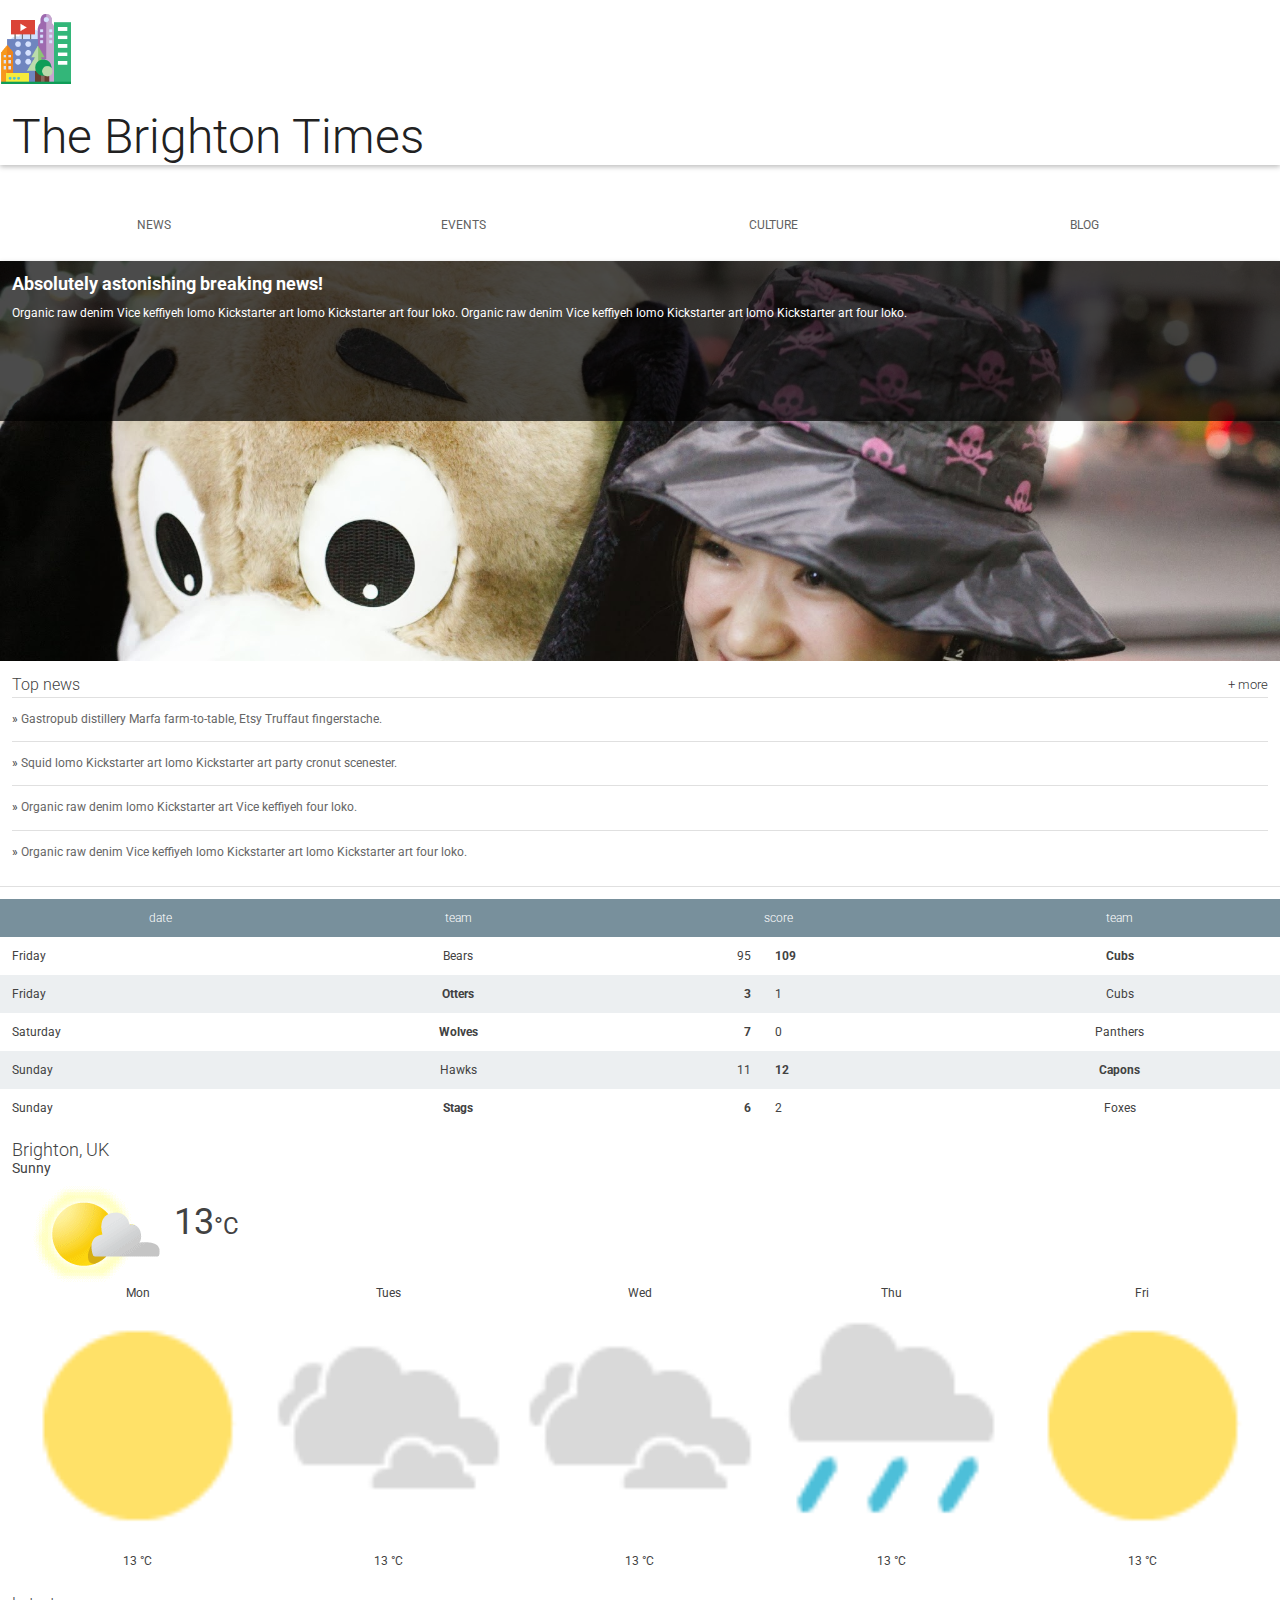
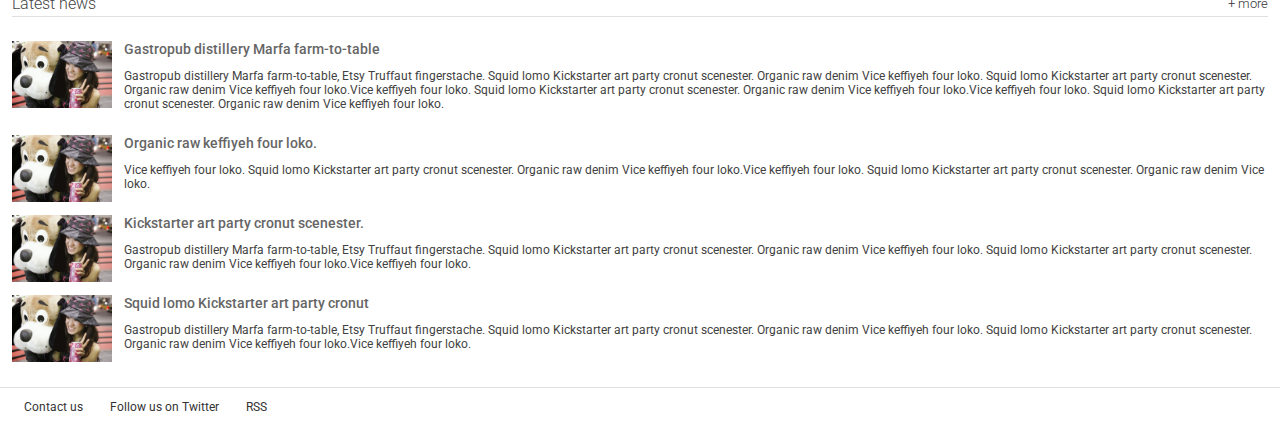
<file: Start/index.html>
<!doctype html>
<html lang="en">
  <head>
    <meta name="viewport" charset="utf-8" content="width=device-width,initial-scale=1">
    <meta http-equiv="X-UA-Compatible" content="IE=edge">
    <title>Brighton Times</title>
    <link href="https://fonts.googleapis.com/css?family=Roboto:300,400,500" rel="stylesheet" type="text/css">
    <link rel="stylesheet" type="text/css" href="main.css">
  </head>
  <body>

    <header class="header">
      <div class="header__inner">
        <img class="header__logo" src="images/city.png" alt="iconic view of a cityscape">
        <h1 class="header__title">
          The Brighton Times
        </h1>
      </div>
    </header>

    <nav id="drawer" class="nav">
      <ul class="nav__list">
        <li class="nav__item"><a href="#">News</a></li>
        <li class="nav__item"><a href="#">Events</a></li>
        <li class="nav__item"><a href="#">Culture</a></li>
        <li class="nav__item"><a href="#">Blog</a></li>
      </ul>
    </nav>

    <main>
      <section class="content">
        <section class="hero">
          <article class="description">
            <h2>Absolutely astonishing breaking news!</h2>
            <p>Organic raw denim Vice keffiyeh lomo Kickstarter art lomo Kickstarter art four loko. Organic raw denim Vice keffiyeh lomo Kickstarter art lomo Kickstarter art four loko.</p>
          </article>
        </section>

        <section class="news top-news">
          <h2 class="news__title">Top news <a href="#" class="news__more">+ more</a></h2>
          <ul>
            <li class="top-news__item">
              <a href="#">Gastropub distillery Marfa farm-to-table, Etsy Truffaut fingerstache.</a>
            </li>
            <li class="top-news__item">
              <a href="#">Squid lomo Kickstarter art lomo Kickstarter art party cronut scenester.</a>
            </li>
            <li class="top-news__item">
              <a href="#">Organic raw denim lomo Kickstarter art Vice keffiyeh four loko.</a>
            </li>
            <li class="top-news__item">
              <a href="#">Organic raw denim Vice keffiyeh lomo Kickstarter art lomo Kickstarter art four loko.</a>
            </li>
          </ul>
        </section>

        <section class="scores">
          <table class="scores__table">
            <thead>
              <tr>
                <th>date</th>
                <th>team</th>
                <th colspan="2">score</th>
                <th>team</th>
              </tr>
            </thead>
            <tbody>
              <tr>
                <td>Friday</td>
                <td>Bears</td>
                <td>95</td>
                <td class="winner">109</td>
                <td class="winner">Cubs</td>
              </tr>
              <tr>
                <td>Friday</td>
                <td class="winner">Otters</td>
                <td class="winner">3</td>
                <td>1</td>
                <td>Cubs</td>
              </tr>
              <tr>
                <td>Saturday</td>
                <td class="winner">Wolves</td>
                <td class="winner">7</td>
                <td>0</td>
                <td>Panthers</td>
              </tr>
              <tr>
                <td>Sunday</td>
                <td>Hawks</td>
                <td>11</td>
                <td class="winner">12</td>
                <td class="winner">Capons</td>
              </tr>
              <tr>
                <td>Sunday</td>
                <td class="winner">Stags</td>
                <td class="winner">6</td>
                <td>2</td>
                <td>Foxes</td>
              </tr>

            </tbody>
          </table>
        </section>

        <section class="weather">
          <span class="weather__location">Brighton, UK</span>
          <span class="weather__desc">Sunny</span>
          <span class="weather__today">
          <img class="weather__today__image" src="images/weather.png" alt="icon of a partially sunny day"><span class="weather__today__temp">13</span><span class="weather__today__deg">&deg;C</span>
          </span>
          <ul class="weather__next">
            <li class="weather__next__item">
              <span>Mon</span>
              <img class="weather__next__image" src="images/sunny.png" alt="icon of a sunny day">
              <span>13 &deg;C</span>
            </li><li class="weather__next__item">
              <span>Tues</span>
              <img class="weather__next__image" src="images/cloudy.png" alt="icon of a cloudy day">
              <span>13 &deg;C</span>
            </li><li class="weather__next__item">
              <span>Wed</span>
              <img class="weather__next__image" src="images/cloudy.png" alt="icon of a cloudy day">
              <span>13 &deg;C</span>
            </li><li class="weather__next__item">
              <span>Thu</span>
              <img class="weather__next__image" src="images/rain.png" alt="icon of a rainy day">
              <span>13 &deg;C</span>
            </li><li class="weather__next__item">
              <span>Fri</span>
              <img class="weather__next__image" src="images/sunny.png" alt="icon of a sunny day">
              <span>13 &deg;C</span>
            </li>
          </ul>
        </section>

        <section class="news recent-news">
          <h2 class="news__title">Latest news <a href="#" class="news__more">+ more</a></h2>
          <ul>
            <li class="snippet">
              <img class="snippet__thumbnail" src="images/dog.jpg" alt="picture of a girl with a large, stuffed dog toy">
              <h3 class="snippet__title"><a href="#">Gastropub distillery Marfa farm-to-table</a></h3>
              <p>Gastropub distillery Marfa farm-to-table, Etsy Truffaut fingerstache.
              Squid lomo Kickstarter art party cronut scenester. Organic raw denim Vice keffiyeh four loko. Squid lomo Kickstarter art party cronut scenester. Organic raw denim Vice keffiyeh four loko.Vice keffiyeh four loko. Squid lomo Kickstarter art party cronut scenester. Organic raw denim Vice keffiyeh four loko.Vice keffiyeh four loko. Squid lomo Kickstarter art party cronut scenester. Organic raw denim Vice keffiyeh four loko.
              </p>
            </li>
            <li class="snippet">
              <img class="snippet__thumbnail" src="images/dog.jpg" alt="picture of a girl with a large, stuffed dog toy">
              <h3 class="snippet__title"><a href="#">Organic raw keffiyeh four loko.</a></h3>
              <p>Vice keffiyeh four loko. Squid lomo Kickstarter art party cronut scenester. Organic raw denim Vice keffiyeh four loko.Vice keffiyeh four loko. Squid lomo Kickstarter art party cronut scenester. Organic raw denim Vice loko.
              </p>
            </li>
            <li class="snippet">
              <img class="snippet__thumbnail" src="images/dog.jpg" alt="picture of a girl with a large, stuffed dog toy">
              <h3 class="snippet__title"><a href="#">Kickstarter art party cronut scenester.</a></h3>
              <p>Gastropub distillery Marfa farm-to-table, Etsy Truffaut fingerstache.
              Squid lomo Kickstarter art party cronut scenester. Organic raw denim Vice keffiyeh four loko. Squid lomo Kickstarter art party cronut scenester. Organic raw denim Vice keffiyeh four loko.Vice keffiyeh four loko.
              </p>
            </li>
            <li class="snippet">
              <img class="snippet__thumbnail" src="images/dog.jpg" alt="picture of a girl with a large, stuffed dog toy">
              <h3 class="snippet__title"><a href="#">Squid lomo Kickstarter art party cronut </a></h3>
              <p>Gastropub distillery Marfa farm-to-table, Etsy Truffaut fingerstache.
              Squid lomo Kickstarter art party cronut scenester. Organic raw denim Vice keffiyeh four loko. Squid lomo Kickstarter art party cronut scenester. Organic raw denim Vice keffiyeh four loko.Vice keffiyeh four loko.
              </p>
            </li>
          </ul>
        </section>
      </section>
      <footer>
        <ul>
          <li><a href="#">Contact us</a></li>
          <li><a href="#">Follow us on Twitter</a></li>
          <li><a href="#">RSS</a></li>
        </ul>
      </footer>
    </main>
  </body>
</html>
</file>
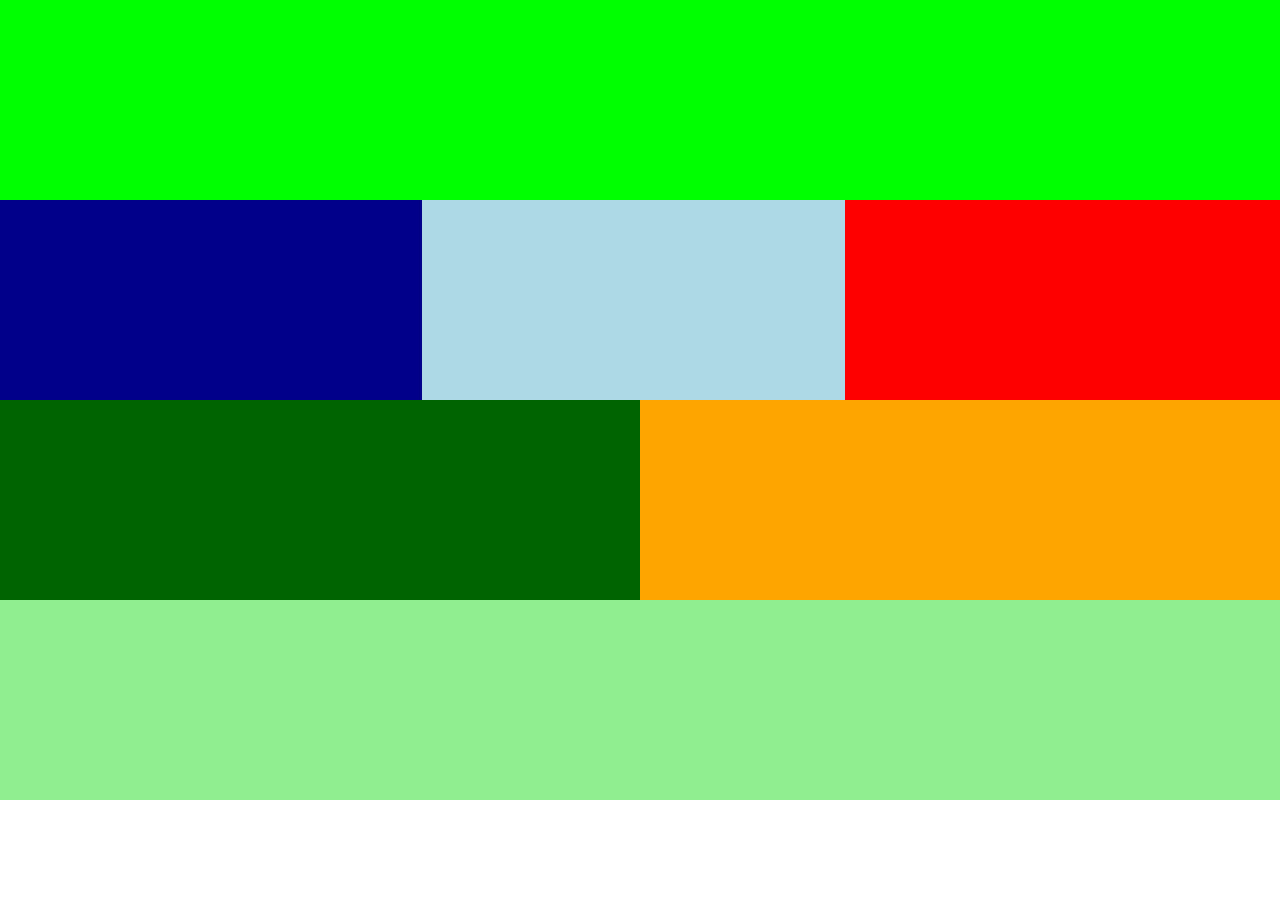
<file: flexbox.html>
<!DOCTYPE html>
<html>

<head>
    <meta charset="utf-8" name="viewport" content="width=device-width,initial-scale=1">
    <title>flexbox</title>
    <style>
        body {
            width: 100%;
            height: 100%;
            padding: 0;
            margin: 0;
        }

        .container {
            display: flex;
            flex-wrap: wrap;
        }

        .box {
            height: 150px;
        }

        @media screen and (min-height:600px) {
            .box {
                min-height: 200px;
            }
        }

        .lime {
            width: 100%;
            background-color: lime;
            order: 1;
        }

        .darkblue {
            width: 33%;
            background-color: darkblue;
            order: 2;
        }

        .lightblue {
            width: 33%;
            background-color: lightblue;
            order: 3;
        }

        .red {
            width: 34%;
            background-color: red;
            order: 4;
        }

        .darkgreen {
            width: 50%;
            background-color: darkgreen;
            order: 5;
        }

        .orange {
            width: 50%;
            background-color: orange;
            order: 6;
        }

        .lightgreen {
            width: 100%;
            background-color: lightgreen;
            order: 7;
        }
    </style>
</head>

<body>
    <div class="container">
        <header class="box lime"></header>
        <div class="box darkblue"></div>
        <div class="box lightblue"></div>
        <div class="box red"></div>
        <div class="box darkgreen"></div>
        <div class="box orange"></div>
        <footer class="box lightgreen"></footer>
    </div>
</body>

</html>
</file>
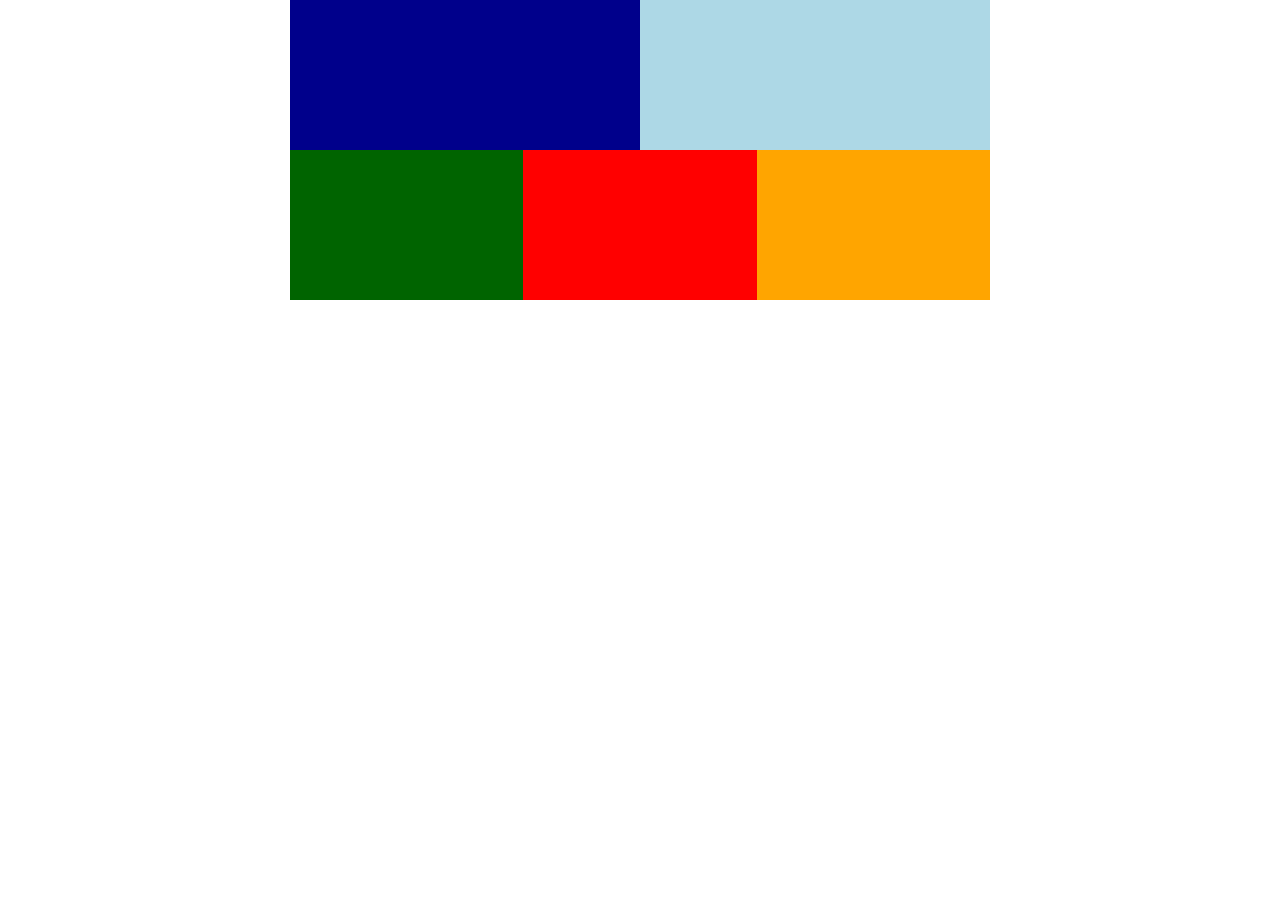
<file: fluidlayout.html>
<!DOCTYPE html>
<html>

<head>
    <meta charset="utf-8" name="viewport" content="width=device-width,initial-scale=1">
    <title>fluidlayout</title>
    <style>
        body {
            width: 100%;
            height: 100%;
            padding: 0;
            margin: 0;
        }

        .container {
            display: flex;
            flex-wrap: wrap;
        }

        .darkblue {
            width: 100%;
            background-color: darkblue;
        }

        .lightblue {
            width: 50%;
            background-color: lightblue;
        }

        .darkgreen {
            width: 50%;
            background-color: darkgreen;
        }

        .red {
            width: 100%;
            background-color: red;
        }

        .orange {
            width: 100%;
            background-color: orange;
        }

        .box {
            height: 150px;
        }

        @media only screen and (min-width: 700px) {
            /* tablets and desktop */
            .container {
                width: 700px;
                margin-left: auto;
                margin-right: auto;
            }
            .darkblue,.lightblue {
                width: 50%;
            }
            .darkgreen,.red,.orange {
                width: 33.333333%;
            }
        }
    </style>
</head>

<body>
    <div class="container">
        <header class="box darkblue"></header>
        <div class="box lightblue"></div>
        <div class="box darkgreen"></div>
        <div class="box red"></div>
        <footer class="box orange"></footer>
    </div>
</body>

</html>
</file>
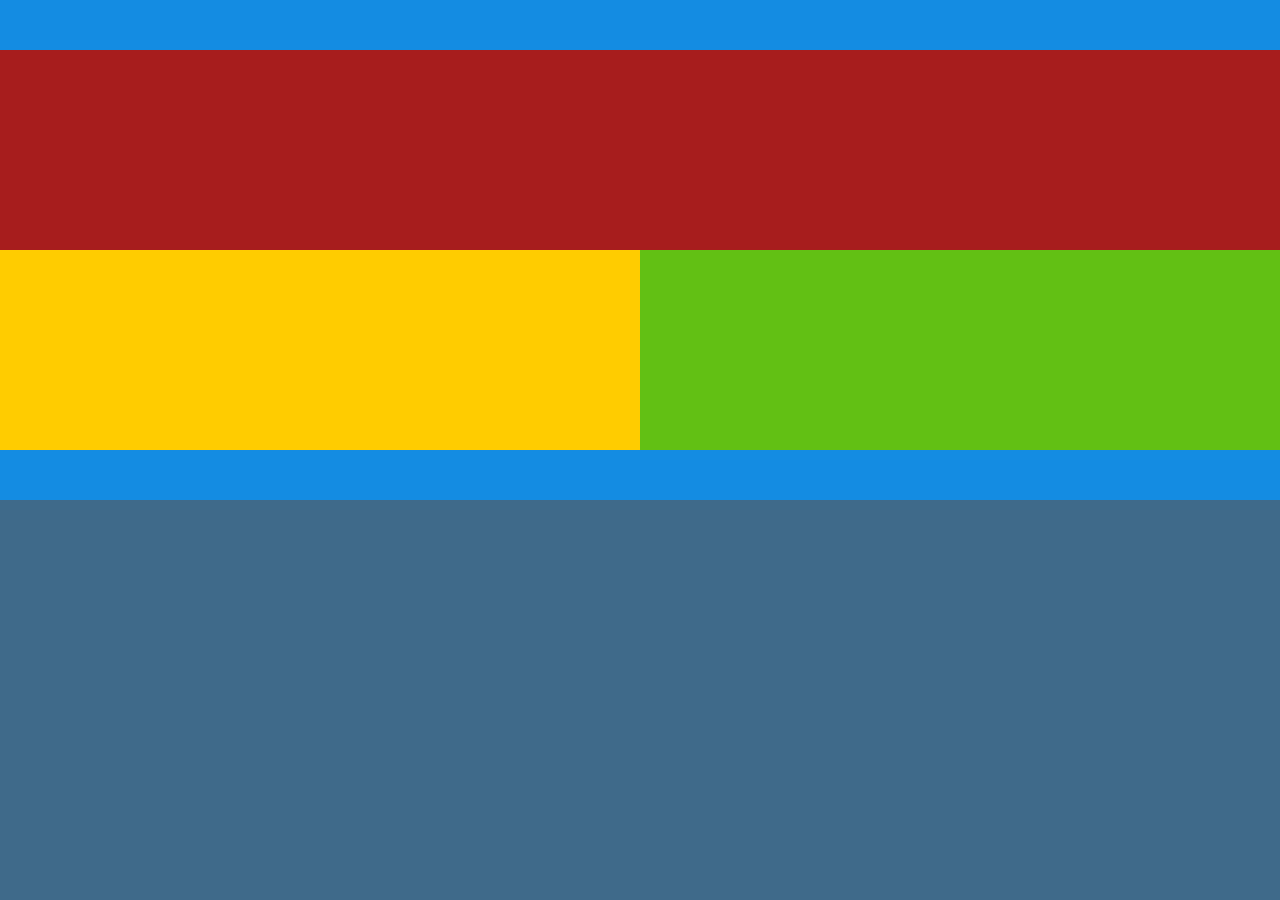
<file: refer.html>
<!DOCTYPE HTML PUBLIC "-//W3C//DTD HTML 4.01//EN"
 "http://www.w3.org/TR/html4/strict.dtd">
<html lang="en">
<head>
<meta http-equiv="Content-Type" content="text/html; charset=utf-8">
<title>Test Page</title>

<style type="text/css">
body {
    margin:0;
    padding:0;
    background:#3F6A8A;
}
.wrap {
    width:100%;
    margin:0 auto;
}
.nav {
    min-height:50px;
    background:#148CE2;
}
.header {
    min-height:200px;
    background:#A71D1D;
}
.main {
    width:100%;/*IE6 haslayout (contain floats)*/
    overflow:hidden;/*contain child floats in modern browsers*/
}
    .content {
        float:left;
        width: 50%;
        min-height:200px;
        background:#FFCC00;
    }
    .links {
        float:left;
        width: 50%;
        min-height:200px;
        background:#62C014;
    }
.footer {
    min-height:50px;
    background:#148CE2;
}
</style>

</head>
<body>

<div id="wrap">
    <div class="nav"></div>
    <div class="header"></div>
    <div class="main">
        <div class="content"></div>
        <div class="links"></div>
    </div>
    <div class="footer"></div>
</div>

</body>
</html>
</file>
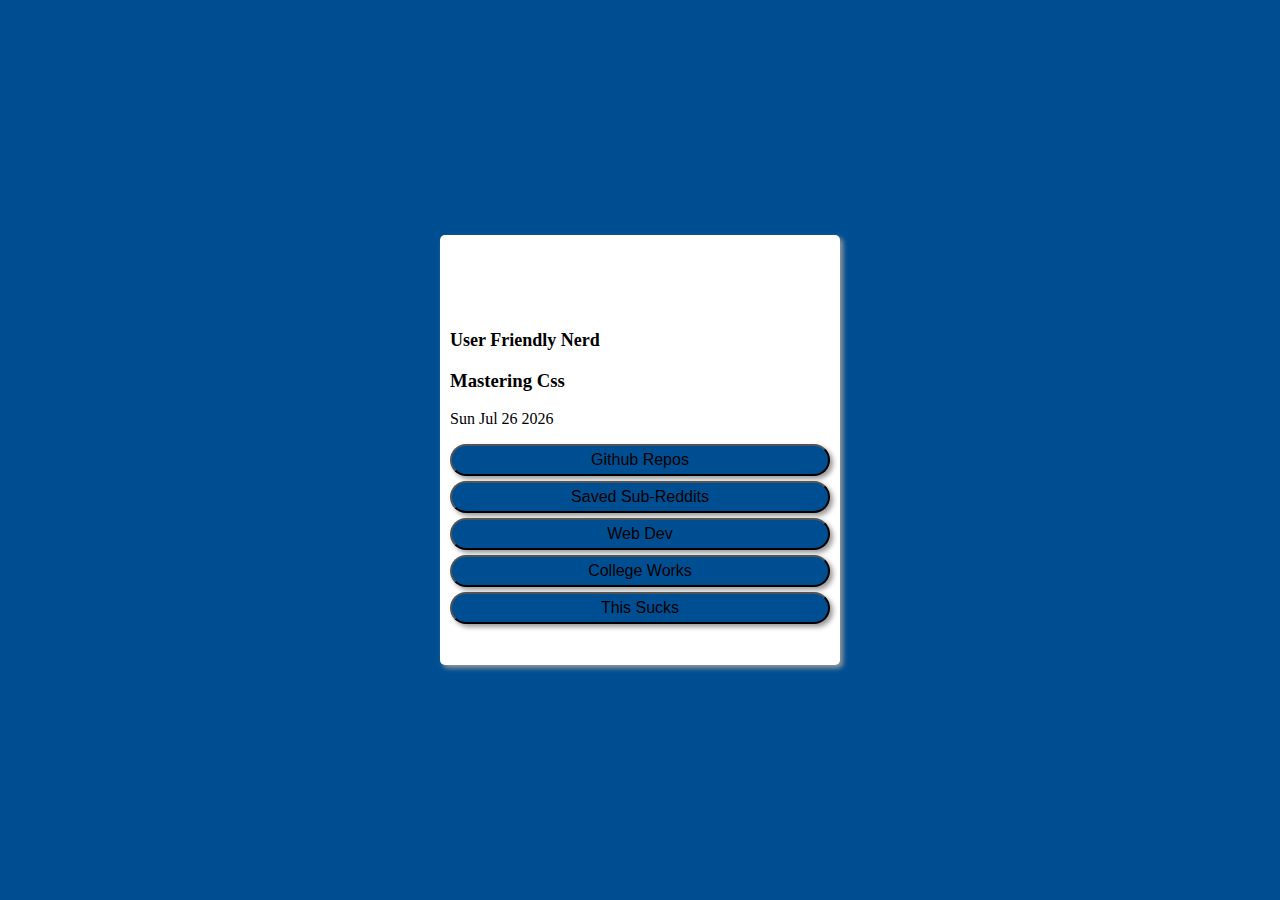
<file: slack.html>
<!DOCTYPE html>
<html>

<head>
    <meta charset="utf-8">
    <title>Slack card</title>
    <link rel="stylesheet" href="slack.css" type="text/css" media="screen" charset="utf-8">
    <link href="https://fonts.googleapis.com/css?family=Lato" rel="stylesheet">
</head>

<body>
    <div class="card">
        <div class="box1">
            <h2>User Friendly Nerd</h2>
            <h3>Mastering Css</h3>
        </div>
        <div class="box2">
            <p class="date">
                <script>
                    document.write(new Date().toDateString());
                </script>
            </p>
        </div>
        <div class="box3">
            <button>Github Repos</button>
            <button>Saved Sub-Reddits</button>
            <button>Web Dev</button>
            <button>College Works</button>
            <button>This Sucks</button>
        </div>
    </div>
</body>

</html>
</file>
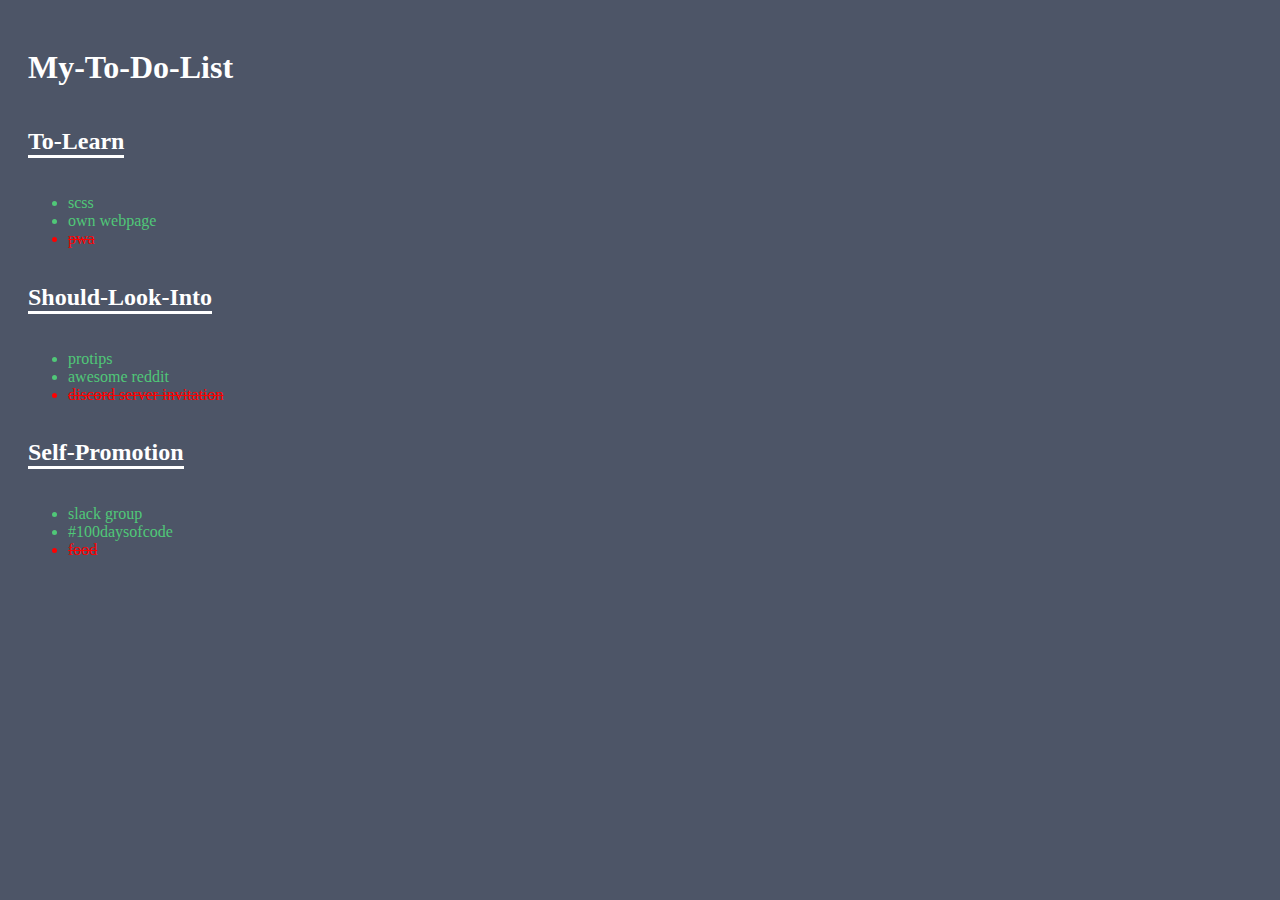
<file: todo.html>
<!DOCTYPE html>
<html>
    <head>
        <meta charset="utf-8">
        <title>A simple todo list</title>
        <link rel="stylesheet" href="./todo.css" type="text/css" charset="utf-8">
    </head>
    <body>
        <h1>My-To-Do-List</h1>
        <div class="container1">
            <h2 class="subhead">To-Learn</h1>
            <ul>
                <li>scss</li>
                <li>own webpage</li>
                <li>pwa</li>
            </ul>
        </div>
        <div class="container2">
            <h2 class="subhead">Should-Look-Into</h1>
            <ul>
                <li>protips</li>
                <li>awesome reddit</li>
                <li>discord server invitation</li>
            </ul>
        </div>
        <div class="container3">
            <h2 class="subhead">Self-Promotion</h1>
            <ul>
                <li>slack group</li>
                <li>#100daysofcode</li>
                <li>food</li>
            </ul>
        </div>
    </body>
</html>
</file>
<file: Start/main.css>
body,
html {
    margin: 0;
    padding: 0;
    width: 100%;
    height: 100%;
}

body {
    font-family: Roboto;
    font-size: 12px;
    color: #424242;
}

h1,
h2,
h3,
h4,
h5 {
    margin: 0;
}

header,
nav,
footer,
section,
article,
div {
    box-sizing: border-box;
}

ul {
    list-style: none;
    padding: 0;
    margin: 0;
}

/*
 *
 * Common
 *
 */

.news__more {
    float: right;
    font-size: .8em;
    color: #333;
    text-decoration: none;
}

/*
 *
 * Header
 *
 */

.header {
    box-shadow: 0 2px 5px rgba(0, 0, 0, 0.26);
    min-height: 56px;
    transition: min-height 0.3s;
}

.header__inner {
    width: 100%;
    margin-left: auto;
    margin-right: auto;
}

.header__logo {
    height: 72px;
    margin-right: 1em;
    vertical-align: top;
    margin-top: 12px;
}

.header__title {
    font-weight: 300;
    font-size: 4em;
    margin: 0.5em 0.25em;
    color: #212121;
}

/*
 *
 * Top Level Navigation
 *
 */

.nav {
    width: 100%;
    margin-left: auto;
    margin-right: auto;
}

.nav__list {
    width: 100%;
    padding: 0;
    margin: 0;
}

.nav__item {
    box-sizing: border-box;
    display: inline-block;
    width: 24%;
    text-align: center;
    line-height: 24px;
    padding: 24px;
    text-transform: uppercase;
}

.nav a {
    padding: 1.5em;
    text-decoration: none;
    color: #616161;
}

.nav a:hover {
    padding: 1.5em;
    text-decoration: underline;
    color: #212121;
}

/*
 *
 * Main
 *
 */

main {
    box-shadow: 0 2px 5px rgba(0, 0, 0, 0.26);
    width: 100%;
    margin-left: auto;
    margin-right: auto;
}

/*
 *
 * Content
 *
 */

/*
 *
 * Hero
 *
 */

.hero {
    width: 100%;
    background-image: url("./images/dog.jpg");
    background-size: cover;
    height: 400px;
}

.hero article {
    box-sizing: border-box;
    background-color: #000;
    background-color: rgba(0, 0, 0, 0.7);
    bottom: 0;
    height: 40%;
    width: 100%;
    color: #fff;
    padding: 1em;
}

/*
 *
 * Top News
 *
 */

.top-news {
    width: 100%;
    height: 100%;
    border-bottom: 1px solid #E0E0E0;
    padding: 1em;
}

.news__title {
    font-weight: 300;
    border-bottom: 1px solid #E0E0E0;
    line-height: 24px;
    font-size: 16px;
}

.top-news__item {
    border-bottom: 1px solid #E0E0E0;
    padding: 1em 0;
    line-height: 19.2px;
}

.top-news__item:before {
    content: "» ";
}

.top-news__item:last-child {
    border-bottom: none;
}

.top-news__item a {
    text-decoration: none;
    color: #666;
}

.top-news__item a:hover,
.top-news__item a:active {
    text-decoration: underline;
}

/*
 *
 * Sport Scores
 *
 */

.scores {
    width: 100%;
    padding-top: 1em;
}

.scores__table {
    width: 100%;
    border-collapse: collapse;
}

.scores__table th,
.scores__table td {
    padding: 1em;
}

.scores__table th {
    color: #fff;
    font-weight: 300;
    background-color: #78909C;
}

.scores__table tr:nth-child(odd) td {
    background-color: #fff;
}

.scores__table tr:nth-child(even) td {
    background-color: #eceff1;
}

.scores__table td.winner {
    font-weight: bold;
}

.scores__table td:nth-child(3) {
    text-align: right;
}

.scores__table td:nth-child(2),
.scores__table td:nth-child(5) {
    text-align: center;
}

/*
 *
 * Weather
 *
 */

.weather {
    width: 100%;
    padding: 1em;
}

.weather__location {
    display: block;
    font-weight: 300;
    font-size: 1.5em;
}

.weather__desc {
    display: block;
    font-size: 1.2em;
}

.weather__today {
    width: 60%;
    vertical-align: middle;
}

.weather__today__image {
    vertical-align: middle
}

.weather__today__temp {
    font-size: 3em;
}

.weather__today__deg {
    font-size: 2em;
    display: inline;
}

.weather__next__item {
    display: inline-block;
    width: 20%;
    text-align: center;
}

.weather__next__item span {
    display: block;
}

.weather__next__image {
    width: 100%;
}

/*
 *
 * Weather
 *
 */

.recent-news {
    clear: both;
    padding: 1em;
}

.snippet {
    clear: both;
    margin: 24px 0;
}

.snippet__thumbnail {
    width: 100px;
    float: left;
    margin-right: 1em;
}

.snippet__title {
    font-weight: 500;
}

.snippet__title a {
    text-decoration: none;
    color: #666;
}

.snippet__title a:hover,
.snippet__title a:active {
    text-decoration: underline;
}

/*
 *
 * Footer
 *
 */

footer {
    border-top: 1px solid #E0E0E0;
    padding: 1em;
    width: 100%;
}

footer li {
    display: inline-block;
    margin: 0 1em;
}

footer a {
    text-decoration: none;
    color: #333;
}
</file>
<file: slack.css>
html,
body {
    height: 100%;
}

html {
    display: table;
    margin: auto;
}

body {
    display: table-cell;
    vertical-align: middle;
    background-color: #004e92;
}
h2 {
    font-size: 18px;
}

.card,button {
    -moz-box-shadow: 3px 3px 5px #999;
    -webkit-box-shadow: 3px 3px 5px #999;
    box-shadow: 3px 3px 5px #999;
    height: 430px;
    width: 400px;
    background-color: #fff;
    border-radius: 5px;
}

.box3,.box2,.box1 {
    padding-left: 10px;
    padding-right: 10px;
}

.box1 {
    padding-top: 20%;
}

/* for removing the goddamn dotted borders in IE */
input, input:active, input:focus{
    outline: 0;
    outline-style:none;
    outline-width:0;
}

/* for removing the goddamn dotted borders in FF */
button::-moz-focus-inner,
input[type="reset"]::-moz-focus-inner,
input[type="button"]::-moz-focus-inner,
input[type="submit"]::-moz-focus-inner,
input[type="file"] > input[type="button"]::-moz-focus-inner {
    border: none;
}

button:hover {
    -moz-box-shadow: 10px 10px 10px #999;
    -webkit-box-shadow: 10px 10px 10px #999;
    box-shadow: 10px 10px 10px #999;
}
div>button {
    cursor: pointer;
    border-radius: 20px;
    margin-top: 5px;
    display: block;
    width: 100%;
    height: 32px;
    font-size: 1em;
    text-align: center;
    background-color: #004e92;
}
</file>
<file: todo.css>
body {
    padding: 20px;
    background-color: #4d5567;
}

h2 {
    color: #fff;
    display: inline-block;
    text-decoration: none;
    border-bottom: 3px solid #fff;
}

h1 {
    color: #fff;
}
ul > li {
    color: #50c878;
}

ul > li:last-child {
    color: red;
    text-decoration: line-through;
}
</file>
